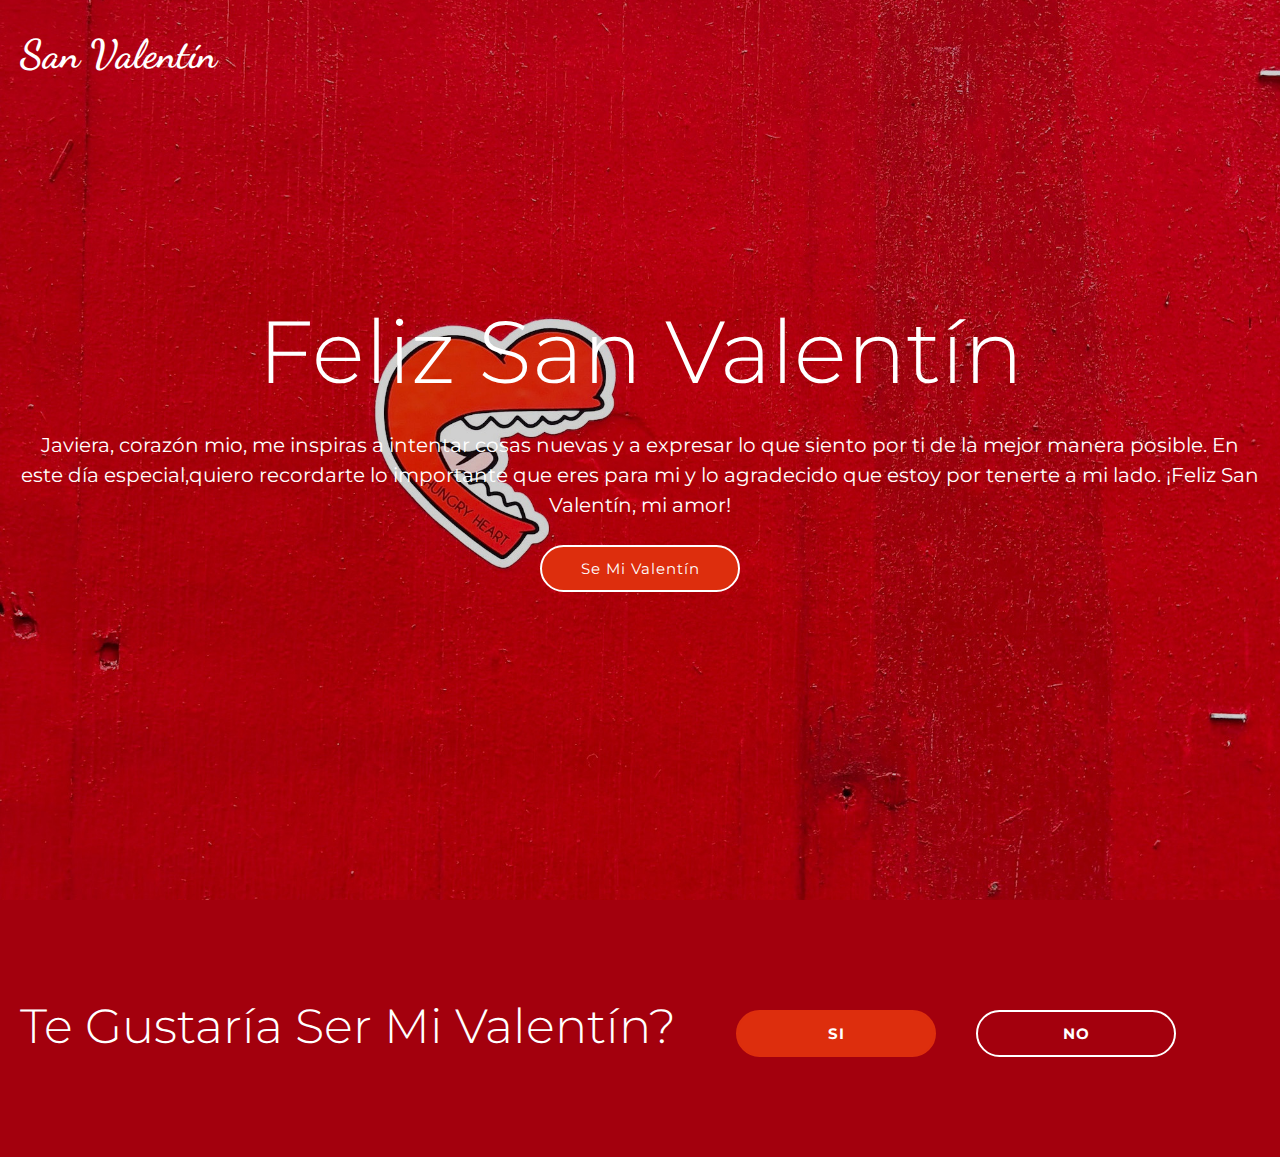
<file: index.html>
<!DOCTYPE html>
<html lang="en">
	<head>
		<meta charset="UTF-8" />
		<meta http-equiv="X-UA-Compatible" content="IE=edge" />
		<meta name="viewport" content="width=device-width, initial-scale=1.0" />
		<link rel="stylesheet" href="/css/style.css" />
		<link
			rel="stylesheet"
			media="screen and (max-width:768px)"
			href="css/mobile.css"
		/>
		<title>Valentin | Bienvenida</title>
	</head>
	<body>
		<header id="mainheader">
			<div id="navbar">
				<div class="container">
					<h1 class="logo"><a href="index.html">San Valentín</a></h1>
					<ul>
					</ul>
				</div>
			</div>
			<div id="showcase">
				<div class="container">
					<h1 class="display-1">Feliz San Valentín</h1>
					<p class="large">
						Javiera, corazón mio, me inspiras a intentar cosas nuevas y a expresar lo que
						siento por ti de la mejor manera posible. En este día especial,quiero recordarte
						lo importante que eres para mi y lo agradecido que estoy por tenerte a mi lado.
						        ¡Feliz San Valentín, mi amor!
					</p>
					<a href="#valentine" class="btn btn-red-outline">Se mi Valentín</a>
				</div>
			</div>
		</header>

		<section id="valentine">
			<div class="container">
				<div class="valentine-row">
					<div class="valentine-row-text">
						<p class="display-2">Te gustaría ser mi valentín?</p>
					</div>
					<div class="valentine-row-btn">
						<div class="valentine-row-btn-yes">
							<a href="yes.html" class="btn btn-red">Si</a>
						</div>
						<div class="valentine-row-btn-no">
							<a href="no.html" class="btn btn-outline">No</a>
						</div>
					</div>
				</div>
			</div>
		</section>


	</body>
</html>
</file>
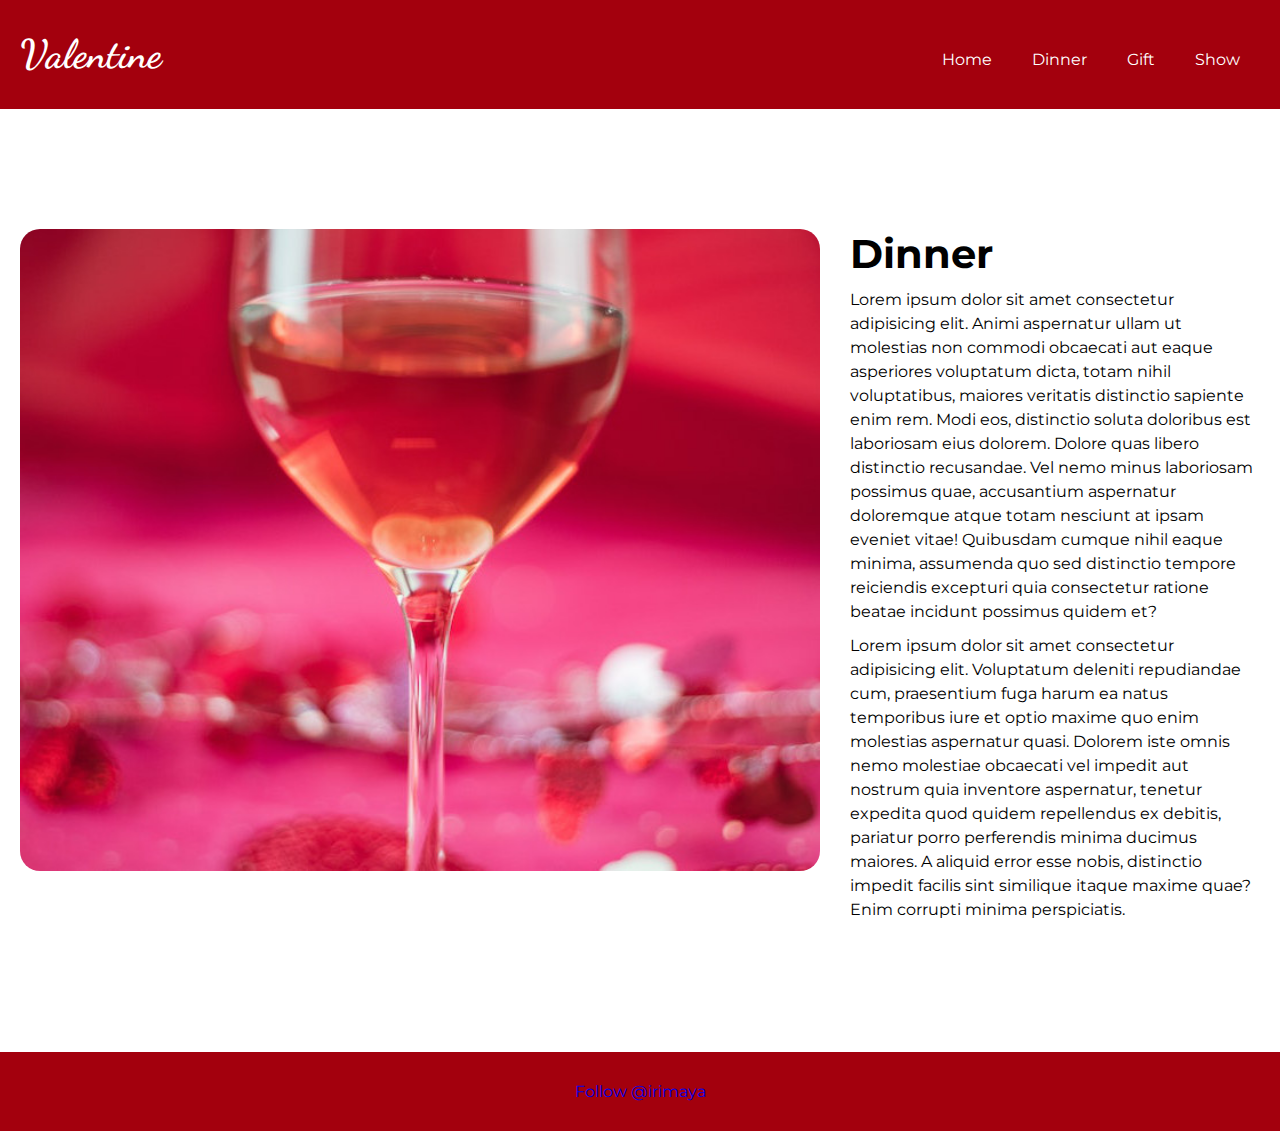
<file: dinner.html>
<!DOCTYPE html>
<html lang="en">
	<head>
		<meta charset="UTF-8" />
		<meta http-equiv="X-UA-Compatible" content="IE=edge" />
		<meta name="viewport" content="width=device-width, initial-scale=1.0" />
		<link rel="stylesheet" href="/css/style.css" />
		<title>Valentines | Dinner</title>
	</head>
	<body>
		<header id="mainheader-secondary">
			<div id="navbar" class="navbar-red">
				<div class="container">
					<h1 class="logo"><a href="index.html">Valentine</a></h1>
					<ul>
						<li><a href="index.html">Home</a></li>
						<li><a href="dinner.html">Dinner</a></li>
						<li><a href="gift.html">Gift</a></li>
						<li><a href="show.html">Show</a></li>
					</ul>
				</div>
			</div>
		</header>

		<section id="dinner">
			<div class="container">
				<div class="dinner-row">
					<div class="dinner-row-img">
						<img src="/img/yes-dinner.jpg" alt="" />
					</div>
					<div class="dinner-row-text">
						<h1>Dinner</h1>
						<p>
							Lorem ipsum dolor sit amet consectetur adipisicing elit. Animi
							aspernatur ullam ut molestias non commodi obcaecati aut eaque
							asperiores voluptatum dicta, totam nihil voluptatibus, maiores
							veritatis distinctio sapiente enim rem. Modi eos, distinctio
							soluta doloribus est laboriosam eius dolorem. Dolore quas libero
							distinctio recusandae. Vel nemo minus laboriosam possimus quae,
							accusantium aspernatur doloremque atque totam nesciunt at ipsam
							eveniet vitae! Quibusdam cumque nihil eaque minima, assumenda quo
							sed distinctio tempore reiciendis excepturi quia consectetur
							ratione beatae incidunt possimus quidem et?
						</p>
						<p>
							Lorem ipsum dolor sit amet consectetur adipisicing elit.
							Voluptatum deleniti repudiandae cum, praesentium fuga harum ea
							natus temporibus iure et optio maxime quo enim molestias
							aspernatur quasi. Dolorem iste omnis nemo molestiae obcaecati vel
							impedit aut nostrum quia inventore aspernatur, tenetur expedita
							quod quidem repellendus ex debitis, pariatur porro perferendis
							minima ducimus maiores. A aliquid error esse nobis, distinctio
							impedit facilis sint similique itaque maxime quae? Enim corrupti
							minima perspiciatis.
						</p>
					</div>
				</div>
			</div>
		</section>

		<section id="mainfooter">
			<div class="container">
				<a
					href="https://twitter.com/irimaya?ref_src=twsrc%5Etfw"
					class="twitter-follow-button"
					data-show-count="false"
					>Follow @irimaya</a
				>
				<script
					async
					src="https://platform.twitter.com/widgets.js"
					charset="utf-8"
				></script>
			</div>
		</section>
	</body>
</html>
</file>
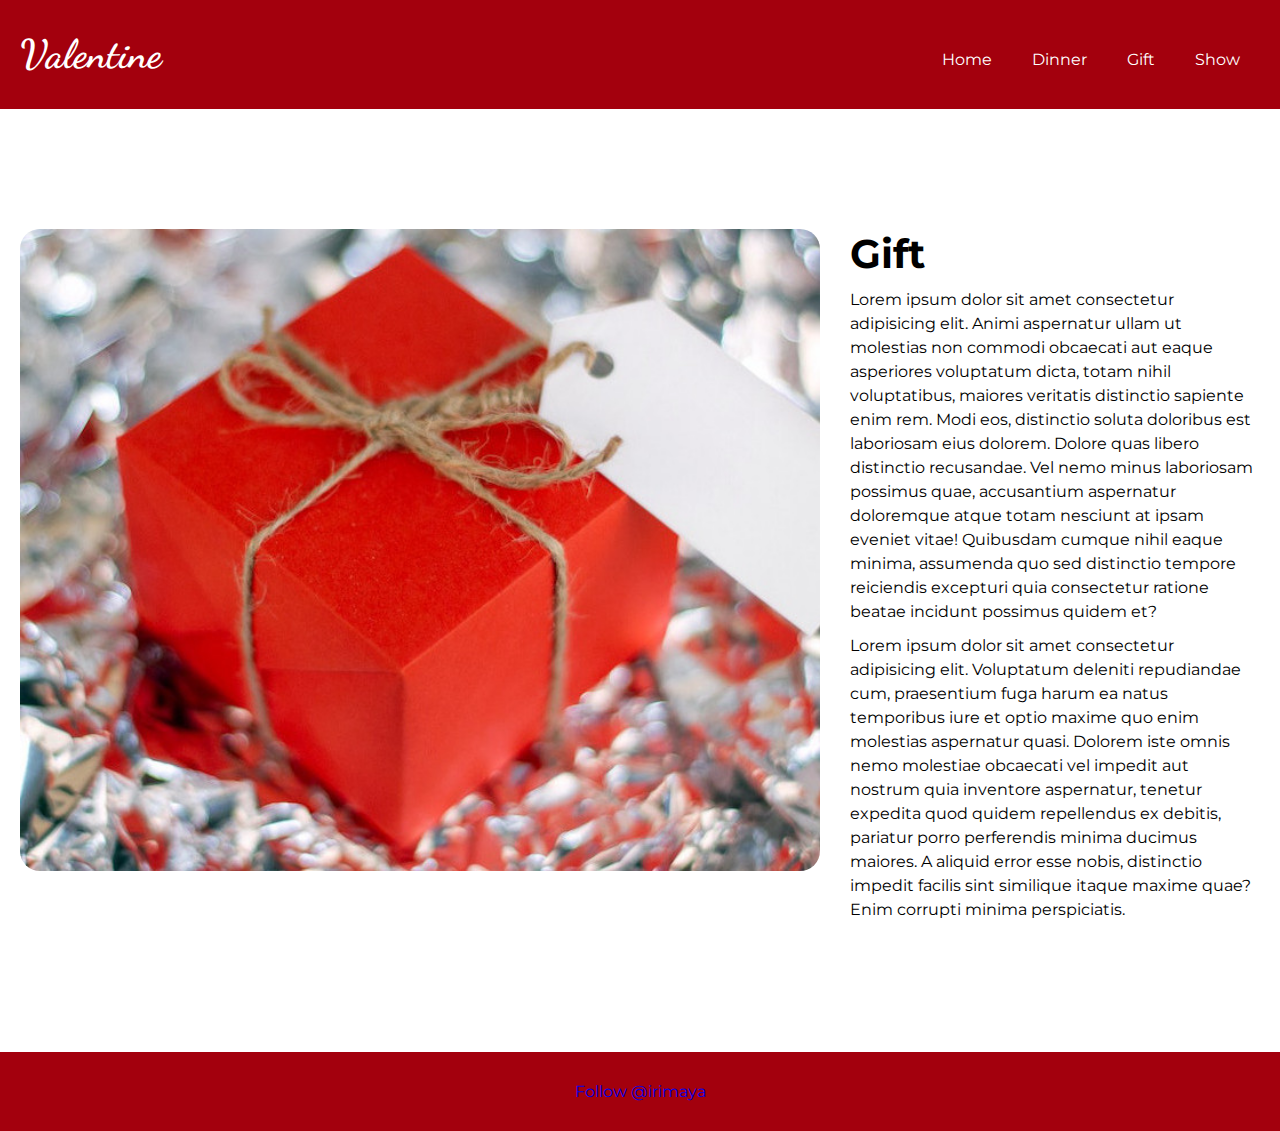
<file: gift.html>
<!DOCTYPE html>
<html lang="en">
	<head>
		<meta charset="UTF-8" />
		<meta http-equiv="X-UA-Compatible" content="IE=edge" />
		<meta name="viewport" content="width=device-width, initial-scale=1.0" />
		<link rel="stylesheet" href="/css/style.css" />
		<title>Valentines | Gift</title>
	</head>
	<body>
		<header id="mainheader-secondary">
			<div id="navbar" class="navbar-red">
				<div class="container">
					<h1 class="logo"><a href="index.html">Valentine</a></h1>
					<ul>
						<li><a href="index.html">Home</a></li>
						<li><a href="dinner.html">Dinner</a></li>
						<li><a href="gift.html">Gift</a></li>
						<li><a href="show.html">Show</a></li>
					</ul>
				</div>
			</div>
		</header>

		<section id="gift">
			<div class="container">
				<div class="gift-row">
					<div class="gift-row-img">
						<img src="/img/yes-gift.jpg" alt="" />
					</div>
					<div class="gift-row-text">
						<h1>Gift</h1>
						<p>
							Lorem ipsum dolor sit amet consectetur adipisicing elit. Animi
							aspernatur ullam ut molestias non commodi obcaecati aut eaque
							asperiores voluptatum dicta, totam nihil voluptatibus, maiores
							veritatis distinctio sapiente enim rem. Modi eos, distinctio
							soluta doloribus est laboriosam eius dolorem. Dolore quas libero
							distinctio recusandae. Vel nemo minus laboriosam possimus quae,
							accusantium aspernatur doloremque atque totam nesciunt at ipsam
							eveniet vitae! Quibusdam cumque nihil eaque minima, assumenda quo
							sed distinctio tempore reiciendis excepturi quia consectetur
							ratione beatae incidunt possimus quidem et?
						</p>
						<p>
							Lorem ipsum dolor sit amet consectetur adipisicing elit.
							Voluptatum deleniti repudiandae cum, praesentium fuga harum ea
							natus temporibus iure et optio maxime quo enim molestias
							aspernatur quasi. Dolorem iste omnis nemo molestiae obcaecati vel
							impedit aut nostrum quia inventore aspernatur, tenetur expedita
							quod quidem repellendus ex debitis, pariatur porro perferendis
							minima ducimus maiores. A aliquid error esse nobis, distinctio
							impedit facilis sint similique itaque maxime quae? Enim corrupti
							minima perspiciatis.
						</p>
					</div>
				</div>
			</div>
		</section>

		<section id="mainfooter">
			<div class="container">
				<a
					href="https://twitter.com/irimaya?ref_src=twsrc%5Etfw"
					class="twitter-follow-button"
					data-show-count="false"
					>Follow @irimaya</a
				>
				<script
					async
					src="https://platform.twitter.com/widgets.js"
					charset="utf-8"
				></script>
			</div>
		</section>
	</body>
</html>
</file>
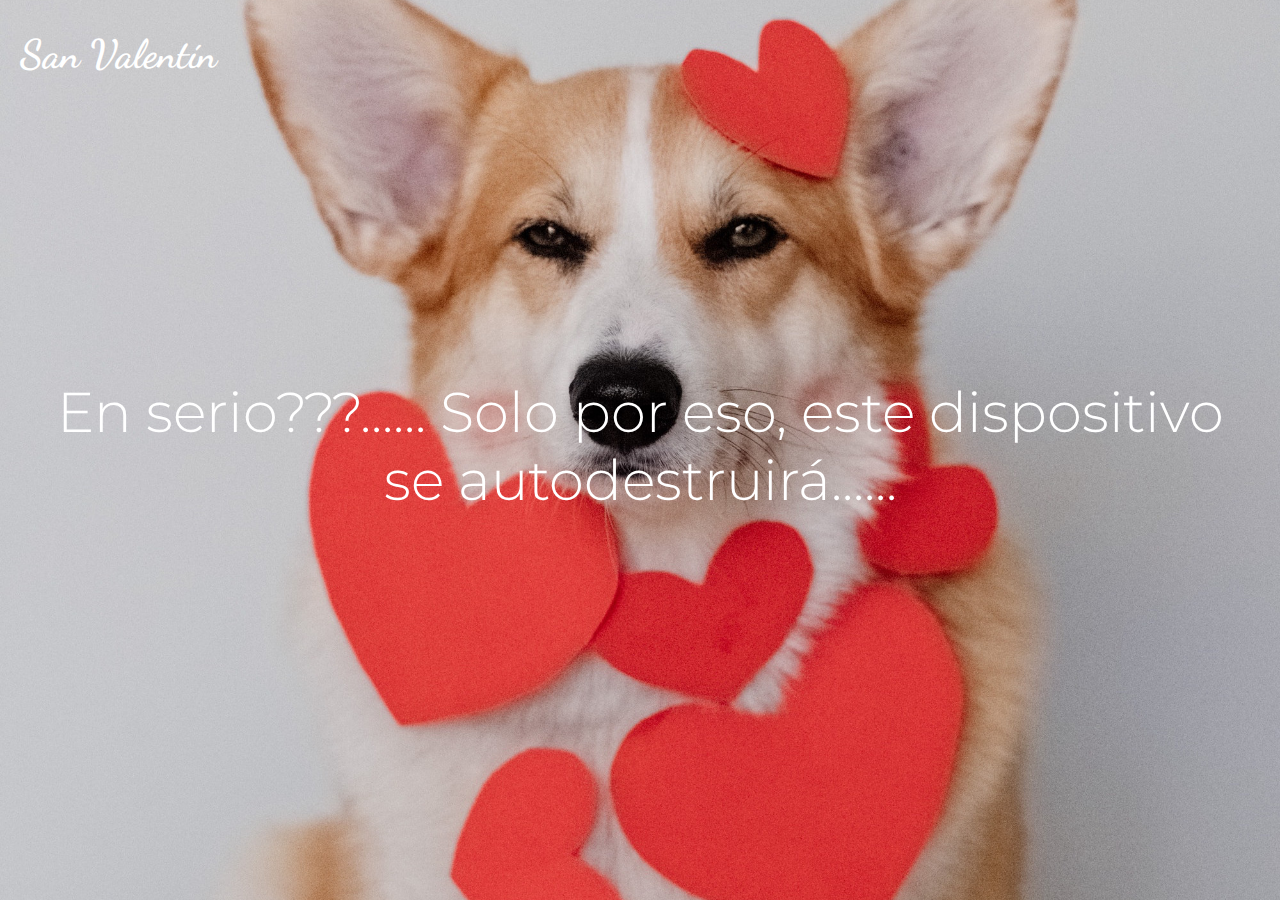
<file: no.html>
<!DOCTYPE html>
<html lang="en">
	<head>
		<meta charset="UTF-8" />
		<meta http-equiv="X-UA-Compatible" content="IE=edge" />
		<meta name="viewport" content="width=device-width, initial-scale=1.0" />
		<link rel="stylesheet" href="/css/style.css" />
		<title>Valentines | No</title>
	</head>
	<body>
		<header id="mainheader-no">
			<div id="navbar">
				<div class="container">
					<h1 class="logo"><a href="index.html">San Valentín</a></h1>
					<ul>
					</ul>
				</div>
			</div>
			<div id="showcase">
				<div class="container">
					<h1 class="display-3">En serio???......
						 Solo por eso, este dispositivo se autodestruirá......
					</h1>
				</div>
			</div>
		</header>
	</body>
</html>
</file>
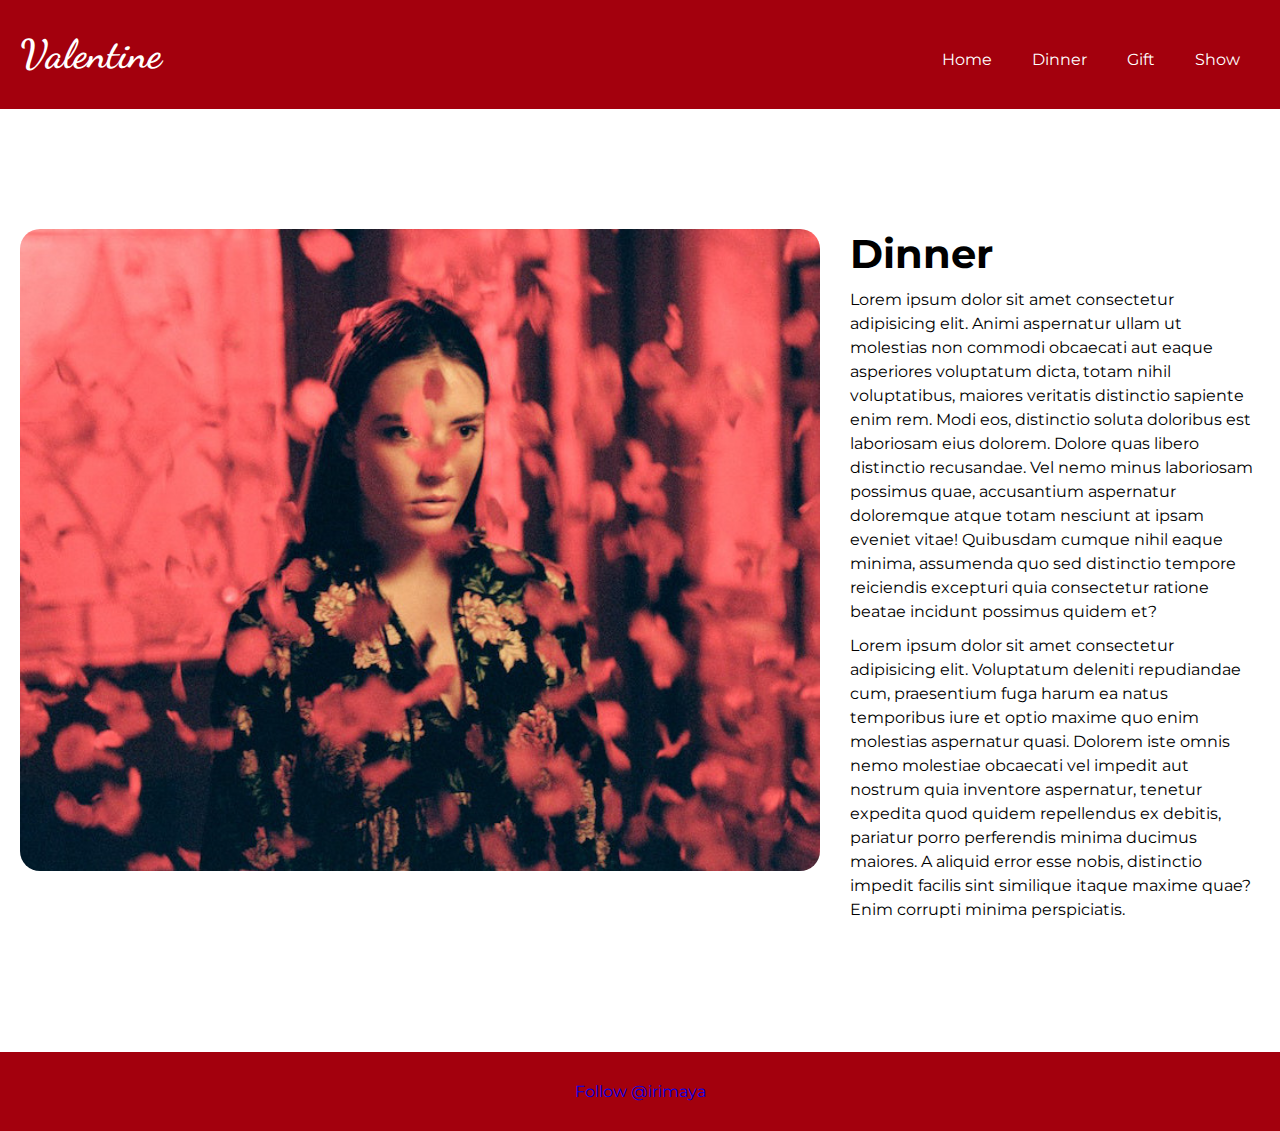
<file: show.html>
<!DOCTYPE html>
<html lang="en">
	<head>
		<meta charset="UTF-8" />
		<meta http-equiv="X-UA-Compatible" content="IE=edge" />
		<meta name="viewport" content="width=device-width, initial-scale=1.0" />
		<link rel="stylesheet" href="/css/style.css" />
		<title>Valentines | Show</title>
	</head>
	<body>
		<header id="mainheader-secondary">
			<div id="navbar" class="navbar-red">
				<div class="container">
					<h1 class="logo"><a href="index.html">Valentine</a></h1>
					<ul>
						<li><a href="index.html">Home</a></li>
						<li><a href="dinner.html">Dinner</a></li>
						<li><a href="gift.html">Gift</a></li>
						<li><a href="show.html">Show</a></li>
					</ul>
				</div>
			</div>
		</header>

		<section id="show">
			<div class="container">
				<div class="show-row">
					<div class="show-row-img">
						<img src="/img/yes-show.jpg" alt="" />
					</div>
					<div class="show-row-text">
						<h1>Dinner</h1>
						<p>
							Lorem ipsum dolor sit amet consectetur adipisicing elit. Animi
							aspernatur ullam ut molestias non commodi obcaecati aut eaque
							asperiores voluptatum dicta, totam nihil voluptatibus, maiores
							veritatis distinctio sapiente enim rem. Modi eos, distinctio
							soluta doloribus est laboriosam eius dolorem. Dolore quas libero
							distinctio recusandae. Vel nemo minus laboriosam possimus quae,
							accusantium aspernatur doloremque atque totam nesciunt at ipsam
							eveniet vitae! Quibusdam cumque nihil eaque minima, assumenda quo
							sed distinctio tempore reiciendis excepturi quia consectetur
							ratione beatae incidunt possimus quidem et?
						</p>
						<p>
							Lorem ipsum dolor sit amet consectetur adipisicing elit.
							Voluptatum deleniti repudiandae cum, praesentium fuga harum ea
							natus temporibus iure et optio maxime quo enim molestias
							aspernatur quasi. Dolorem iste omnis nemo molestiae obcaecati vel
							impedit aut nostrum quia inventore aspernatur, tenetur expedita
							quod quidem repellendus ex debitis, pariatur porro perferendis
							minima ducimus maiores. A aliquid error esse nobis, distinctio
							impedit facilis sint similique itaque maxime quae? Enim corrupti
							minima perspiciatis.
						</p>
					</div>
				</div>
			</div>
		</section>

		<section id="mainfooter">
			<div class="container">
				<a
					href="https://twitter.com/irimaya?ref_src=twsrc%5Etfw"
					class="twitter-follow-button"
					data-show-count="false"
					>Follow @irimaya</a
				>
				<script
					async
					src="https://platform.twitter.com/widgets.js"
					charset="utf-8"
				></script>
			</div>
		</section>
	</body>
</html>
</file>
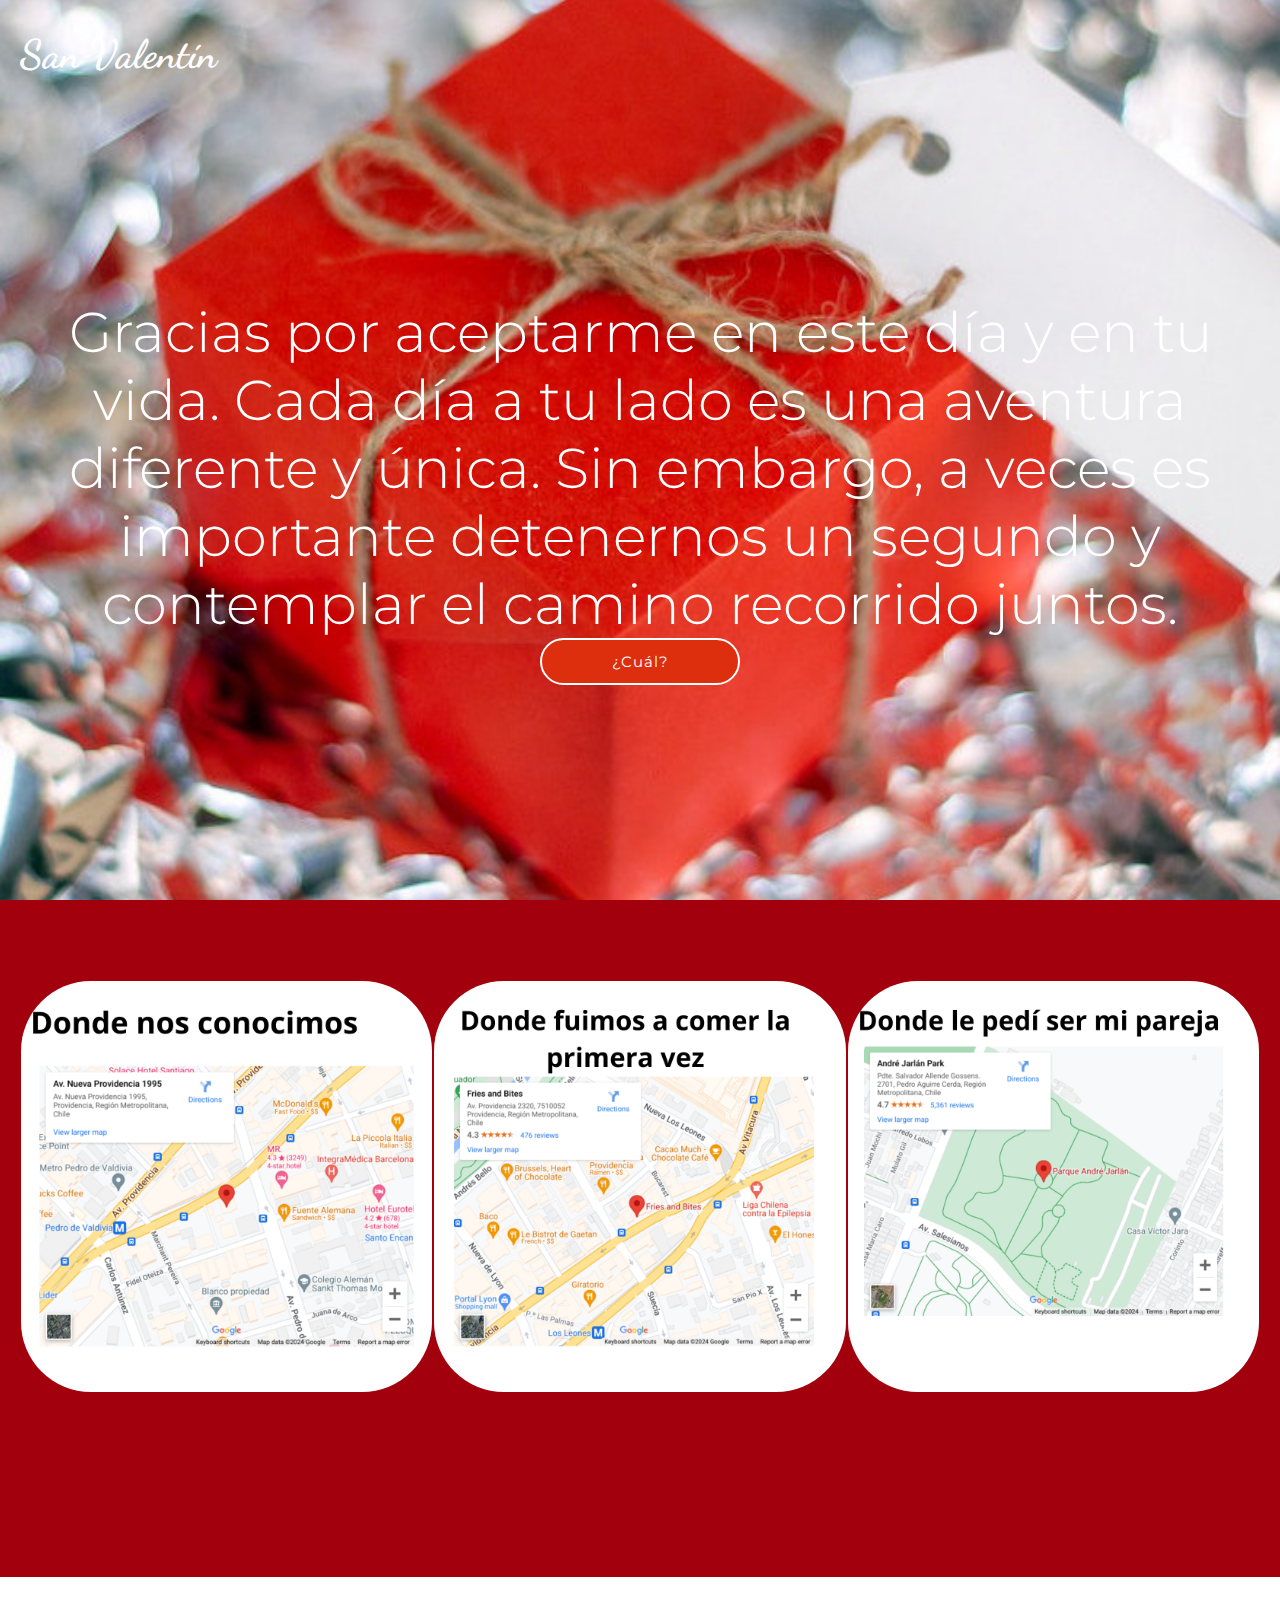
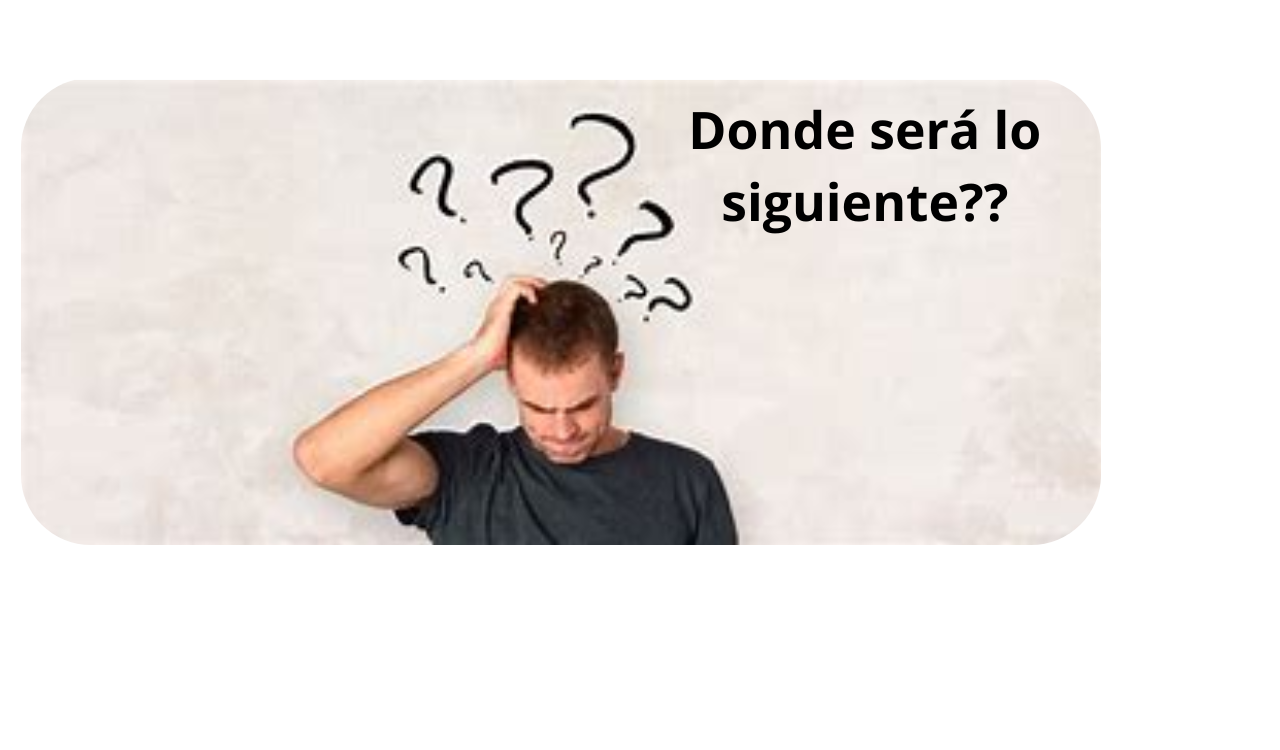
<file: yes.html>
<!DOCTYPE html>
<html lang="en">
	<head>
		<meta charset="UTF-8" />
		<meta http-equiv="X-UA-Compatible" content="IE=edge" />
		<meta name="viewport" content="width=device-width, initial-scale=1.0" />
		<link rel="stylesheet" href="/css/style.css" />
		<title>Valentines | Si</title>
	</head>
	<body>
		<header id="mainheader-yes">
			<div id="navbar">
				<div class="container">
					<h1 class="logo"><a href="index.html">San Valentín</a></h1>
					<ul>
					</ul>
				</div>
			</div>
			<div id="showcase">
				<div class="container">
					<h1 class="display-3">Gracias por aceptarme en este día y en tu vida. 
						Cada día a tu lado es una aventura diferente y única. 
						Sin embargo, a veces es importante detenernos un segundo y 
						contemplar el camino recorrido juntos.               
					</h1>
					<a href="#valentine" class="btn btn-red-outline">¿Cuál?</a>
				</div>
			</div>
		</header>

		<section id="valentine">
			<div class="container">
				<div class="yes-row">
					<div class="yes-row-box">
						<img src="/img/1.png" alt="" />
						
					</div>
					<div class="yes-row-box">
						<img src="/img/2.png" alt="" />
						
					</div>
					<div class="yes-row-box">
						<img src="/img/3.png" alt="" />
						
					</div>
				</div>
			</div>
		</section>

		
		<section id="yes">
			<div class="container">
				<div class="yes-row">
					<div class="yes-row-box">
						<img src="/img/Dudas.png" alt="" />
						
					</div>
				</div>
			</div>
		</section>
	</body>
</html>
</file>
<file: css/style.css>
@import url('https://fonts.googleapis.com/css2?family=Montserrat:wght@100;200;300;400;500;600;700;800;900&display=swap');
@import url('https://fonts.googleapis.com/css2?family=Dancing+Script:wght@400;500;600;700&display=swap');

/* Reset */
* {
	margin: 0;
	padding: 0;
	box-sizing: border-box;
}

/* Main Styling */
html,
body {
	font-family: 'Montserrat', sans-serif;
	scroll-behavior: smooth;
}

h1 {
	font-size: 2.5rem;
}

p {
	font-size: 1rem;
	margin: 10px 0;
	line-height: 1.5em;
}

a {
	text-decoration: none;
}

/* Utility Classes */
.container {
	margin: auto;
	max-width: 1300px;
	overflow: auto;
	padding: 0 20px;
}

.large {
	font-size: 1.25rem;
}

.display-1 {
	font-size: 5.5rem;
	font-weight: 300;
}

.display-2 {
	font-size: 3rem;
	font-weight: 300;
	text-transform: capitalize;
}

.display-3 {
	font-size: 3.5rem;
	font-weight: 300;
}

.btn {
	display: inline-block;
	font-size: 15px;
	padding: 12px 23px;
	font-weight: bold;
	letter-spacing: 1px;
	border-radius: 50px;
	width: 200px;
	text-align: center;
}

.btn-red-outline {
	background: #dd2e0d;
	border: 2px solid #fff;
	color: #fff;
	text-transform: capitalize;
	font-weight: 400;
}

.btn-red {
	background: #dd2e0d;
	border: 2px solid #dd2e0d;
	color: #fff;
	text-transform: uppercase;
}

.btn-outline {
	background: transparent;
	border: 2px solid #fff;
	color: #fff;
	text-transform: uppercase;
}

/* Mainheader */
#mainheader {
	background: url('../img/showcase.jpg');
	background-repeat: no-repeat;
	background-position: center;
	background-size: cover;
	height: 100vh;
}

/* Mainheader No */
#mainheader-no {
	background: url('../img/no.jpg');
	background-repeat: no-repeat;
	background-position: center;
	background-size: cover;
	height: 100vh;
}
/* Mainheader Yes */
#mainheader-yes {
	background: url('../img/yes-gift.jpg');
	background-repeat: no-repeat;
	background-position: center;
	background-size: cover;
	height: 100vh;
}

#mainheader-no .display-3 {
	padding-top: 80px;
}

/* Navbar */
#navbar {
	overflow: auto;
	padding-top: 30px;
	padding-bottom: 20px;
}

#navbar a {
	color: #fff;
}

#navbar .logo {
	font-family: 'Dancing Script', cursive;
	float: left;
	font-size: 40px;
}

#navbar ul {
	list-style: none;
	float: right;
}

#navbar ul li {
	float: left;
}

#navbar ul li a {
	display: block;
	padding: 20px;
	text-align: center;
}

/* Navbar red */
.navbar-red {
	background: #a3000d;
}

/* Showcase */
#showcase {
	text-align: center;
	padding-top: 200px;
	color: #fff;
}

#showcase p {
	padding: 15px 0;
}

/* Valentine */
#valentine {
	background: #a3000d;
	padding: 80px 0;
	color: #fff;
}
.valentine-row {
	display: flex;
}

.valentine-row-text {
	padding-right: 40px;
}

.valentine-row-btn {
	display: flex;
	padding-top: 10px;
}

.valentine-row-btn-yes,
.valentine-row-btn-no {
	padding: 20px;
}

/* Yes */
#yes {
	padding: 100px 0;
}

.yes-row {
	display: flex;
}
.yes-row-box {
	padding: 1px;
}

.yes-row-box img {
	width: 100%;
	border-radius: 70px;
	margin-bottom: 100px;
}

.yes-row-box a {
	display: auto;
	margin: 0 auto;
}

/* Dinner, Gift & Show */
#dinner,
#gift,
#show {
	padding: 120px 0;
}

.dinner-row,
.gift-row,
.show-row {
	display: flex;
}

.dinner-row img,
.gift-row img,
.show-row img {
	width: 800px;
	border-radius: 20px;
}

.dinner-row-text,
.gift-row-text,
.show-row-text {
	padding-left: 30px;
}

/* Mainfooter */
#mainfooter {
	background: #a3000d;
	text-align: center;
	padding: 30px;
}
</file>
<file: css/mobile.css>
/* Utility Classes */
.display-1 {
	font-size: 3.5rem;
}

.display-2 {
	font-size: 2rem;
}

.display-3 {
	font-size: 3.5rem;
	font-weight: 300;
}

/* Mainheader */
#mainheader {
	height: 100%;
}

/* Navbar */
#navbar .logo {
	float: none;
	text-align: center;
}

#navbar ul {
	float: none;
	padding-left: 50px;
}

/* Showcase */
#showcase {
	padding-top: 10px;
	padding-bottom: 60px;
}

/* Valentine */
#valentine {
	padding: 20px 0;
}

.valentine-row {
	flex-wrap: wrap;
}

.valentine-row-text {
	padding-right: 1px;
	display: block;
	margin: 0 auto;
}

.valentine-row-btn {
	flex-wrap: wrap;
	padding-top: 10px;
	padding-left: 90px;
}

.valentine-row-btn-yes,
.valentine-row-btn-no {
	padding: 20px;
}

/* Yes */
#yes {
	padding: 50px 0;
}

.yes-row {
	flex-wrap: wrap;
}

/* Dinner, Gift & Show */
#dinner,
#gift,
#show {
	padding: 40px 0;
}

.dinner-row,
.gift-row,
.show-row {
	flex-wrap: wrap;
}

.dinner-row img,
.gift-row img,
.show-row img {
	width: 100%;
	margin-bottom: 40px;
}

.dinner-row-text,
.gift-row-text,
.show-row-text {
	padding-left: 0;
}
</file>
